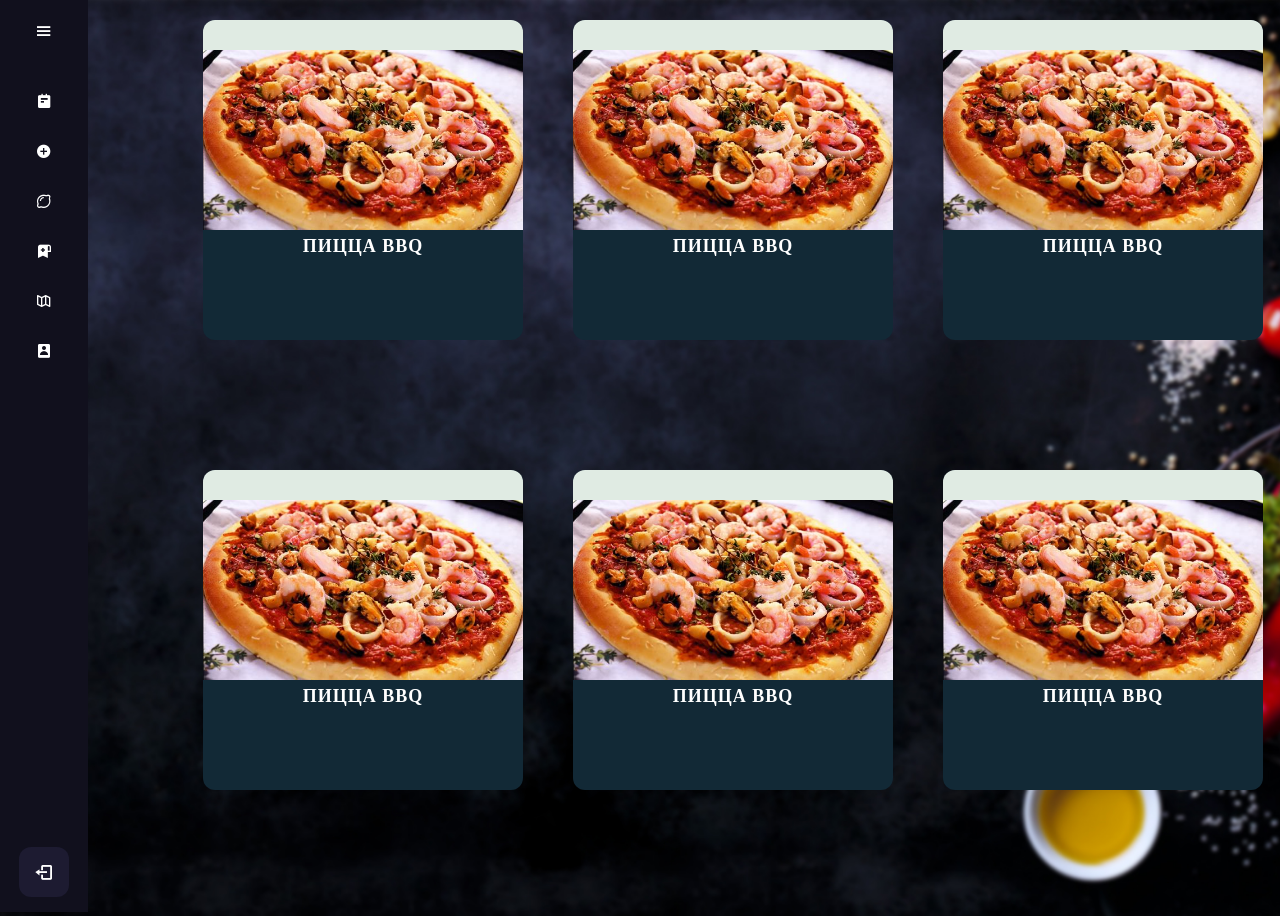
<file: html/index.html>
<!DOCTYPE html>
<html lang="ru">
<head>
    <meta charset="UTF-8">
    <meta http-equiv="X-UA-Compatible" content="IE=edge">
    <meta name="viewport" content="width=device-width, initial-scale=1.0">
    <link rel="stylesheet" href="../css/style.css" type="text/css" />
    <link href='https://unpkg.com/boxicons@2.1.1/css/boxicons.min.css' rel='stylesheet'>
    <title>KUХНЯ</title>
</head>
<body>
    <div class="sidebar">
        <div class="logo_content">
            <div class="logo">
                <i class='bx bxs-bowl-rice'></i>
                <div class="logo_name">KUХНЯ</div>
            </div>
            <i class='bx bx-menu' id="btn"></i>
        </div>
        <ul class="nav_list">
            <li>
                <a href="../html/about.html">
                    <i class='bx bxs-notepad'></i>
                    <span class="links_name">О нас</span>
                </a>
                <span class="tooltip">О нас</span>
            </li>
            <li>
                <a href="../html/add recpis.html">
                    <i class='bx bxs-plus-circle'></i>
                    <span class="links_name">Добавить рецепт</span>
                </a>
                <span class="tooltip">Добавить рецепт</span>
            </li>
            <li class="active">
                <a href="../html/index.html">
                    <i class='bx bx-lemon'></i>
                    <span class="links_name">Рецепты</span>
                </a>
                <span class="tooltip">Рецепты</span>
            </li>
            <li>
                <a href="../html/favorite.html">
                    <i class='bx bxs-bookmark-alt-plus'></i>
                    <span class="links_name">Избранное</span>
                </a>
                <span class="tooltip">Избранное</span>
            </li>
            <li>
                <a href="../html/map.html">
                    <i class='bx bx-map-alt'></i>
                    <span class="links_name">Карта</span>
                </a>
                <span class="tooltip">Карта</span>
            </li>
            <li>
                <a href="../html/accountreg.html">
                    <i class='bx bxs-user-rectangle'></i>
                    <span class="links_name">Аккаунт</span>
                </a>
                <span class="tooltip">Аккаунт</span>
            </li>
        </ul>
        <div class="profile_content">
            <div class="profile">
                <div class="profile_details">
                    <img src="../img/ZRYVZdBwphM.jpg" alt="">
                    <div class="name_job">
                        <div class="name">Петрова Яна</div>
                    </div>
                </div>
                <i class='bx bx-log-out' id="log_out"></i>
            </div>
        </div>
    </div>
    <div class="home_content">
        <div class="text">
            <article class="card">
                <img src="../img/m_00022613.jpg" alt="Пицца BBQ" class="card_img">
                <h2 class="card_name">Пицца BBQ</h2>
                <button class="card_btn">Приготовить</button>
            </article>
        </div>
        <div class="text">
            <article class="card">
                <img src="../img/m_00022613.jpg" alt="Пицца BBQ" class="card_img">
                <h2 class="card_name">Пицца BBQ</h2>
                <button class="card_btn">Приготовить</button>
            </article>
        </div>
        <div class="text">
            <article class="card">
                <img src="../img/m_00022613.jpg" alt="Пицца BBQ" class="card_img">
                <h2 class="card_name">Пицца BBQ</h2>
                <button class="card_btn">Приготовить</button>
            </article>
        </div>
        <div class="text">
            <article class="card">
                <img src="../img/m_00022613.jpg" alt="Пицца BBQ" class="card_img">
                <h2 class="card_name">Пицца BBQ</h2>
                <button class="card_btn">Приготовить</button>
            </article>
        </div>
        <div class="text">
            <article class="card">
                <img src="../img/m_00022613.jpg" alt="Пицца BBQ" class="card_img">
                <h2 class="card_name">Пицца BBQ</h2>
                <button class="card_btn">Приготовить</button>
            </article>
        </div>
        <div class="text">
            <article class="card">
                <img src="../img/m_00022613.jpg" alt="Пицца BBQ" class="card_img">
                <h2 class="card_name">Пицца BBQ</h2>
                <button class="card_btn">Приготовить</button>
            </article>
        </div>
    </div>

    <script>
        let btn = document.querySelector("#btn");
        let sidebar = document.querySelector(".sidebar");

        btn.onclick = function(){
            sidebar.classList.toggle("active");
        }
    </script>

</body>
</html>
</file>
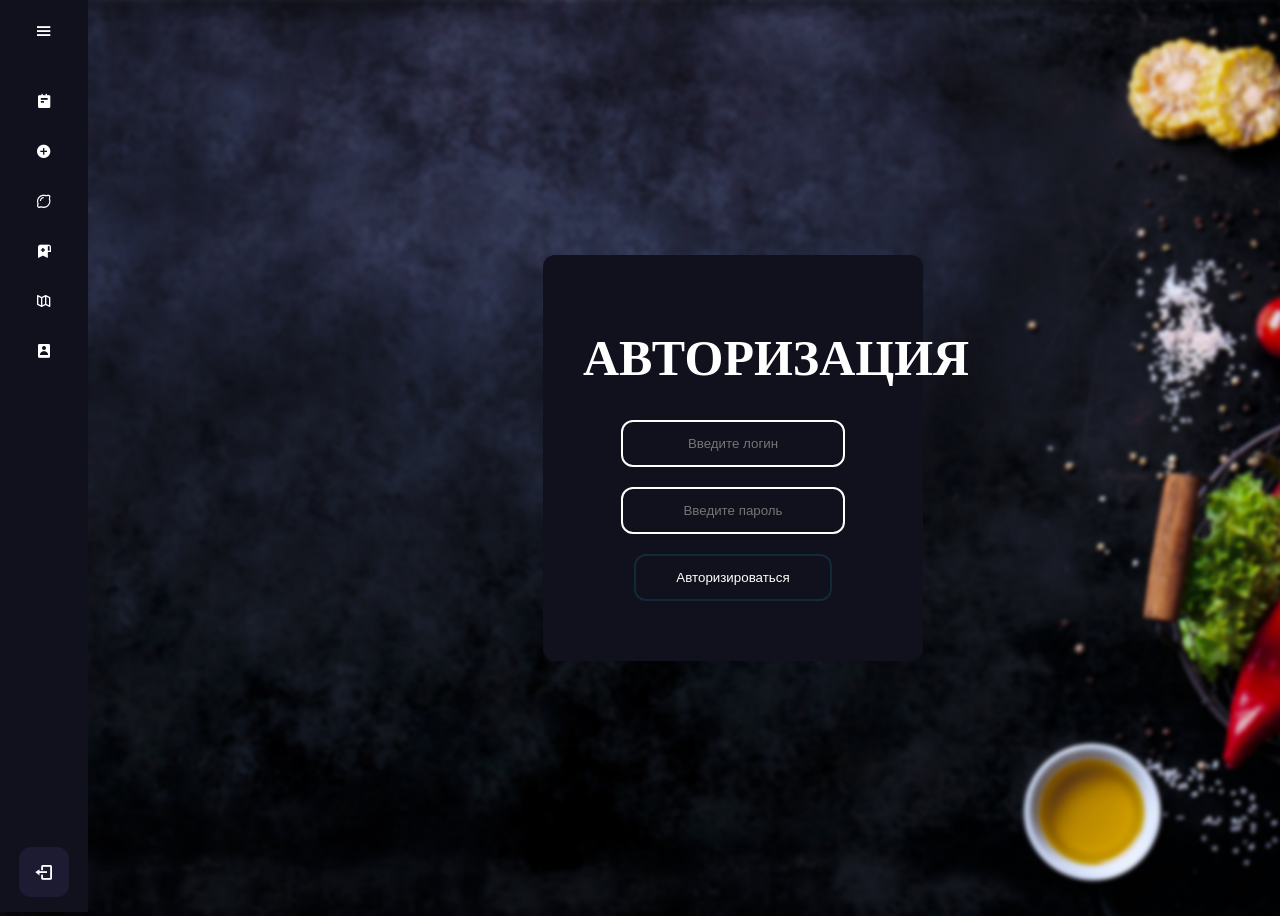
<file: html/account.html>
<!DOCTYPE html>
<html lang="ru">
<head>
    <meta charset="UTF-8">
    <meta http-equiv="X-UA-Compatible" content="IE=edge">
    <meta name="viewport" content="width=device-width, initial-scale=1.0">
    <link rel="stylesheet" href="../css/style.css" type="text/css" />
    <link href='https://unpkg.com/boxicons@2.1.1/css/boxicons.min.css' rel='stylesheet'>
    <title>KUХНЯ</title>
</head>
<body>
    <div class="sidebar">
        <div class="logo_content">
            <div class="logo">
                <i class='bx bxs-bowl-rice'></i>
                <div class="logo_name">KUХНЯ</div>
            </div>
            <i class='bx bx-menu' id="btn"></i>
        </div>
        <ul class="nav_list">
            <li>
                <a href="../html/about.html">
                    <i class='bx bxs-notepad'></i>
                    <span class="links_name">О нас</span>
                </a>
                <span class="tooltip">О нас</span>
            </li>
            <li>
                <a href="../html/add recpis.html">
                    <i class='bx bxs-plus-circle'></i>
                    <span class="links_name">Добавить рецепт</span>
                </a>
                <span class="tooltip">Добавить рецепт</span>
            </li>
            <li>
                <a href="../html/index.html">
                    <i class='bx bx-lemon'></i>
                    <span class="links_name">Рецепты</span>
                </a>
                <span class="tooltip">Рецепты</span>
            </li>
            <li>
                <a href="../html/favorite.html">
                    <i class='bx bxs-bookmark-alt-plus'></i>
                    <span class="links_name">Избранное</span>
                </a>
                <span class="tooltip">Избранное</span>
            </li>
            <li>
                <a href="../html/map.html">
                    <i class='bx bx-map-alt'></i>
                    <span class="links_name">Карта</span>
                </a>
                <span class="tooltip">Карта</span>
            </li>
            <li class="active">
                <a href="../html/account.html">
                    <i class='bx bxs-user-rectangle'></i>
                    <span class="links_name">Аккаунт</span>
                </a>
                <span class="tooltip">Аккаунт</span>
            </li>
        </ul>
        <div class="profile_content">
            <div class="profile">
                <div class="profile_details">
                    <img src="../img/ZRYVZdBwphM.jpg" alt="">
                    <div class="name_job">
                        <div class="name">Петрова Яна</div>
                    </div>
                </div>
                <i class='bx bx-log-out' id="log_out"></i>
            </div>
        </div>
    </div>
    <div class="home_content">
        <div class="text">
            <form action="../html/account.html" class="box" method="post">
                <h1>Авторизация</h1>
                <input type="login" name="" placeholder="Введите логин">
                <input type="password" name="" placeholder="Введите пароль">
                <input type="submit" name="" value="Авторизироваться">
            </form>
        </div>
    </div>

    <script>
        let btn = document.querySelector("#btn");
        let sidebar = document.querySelector(".sidebar");

        btn.onclick = function(){
            sidebar.classList.toggle("active");
        }
    </script>

</body>
</html>
</file>
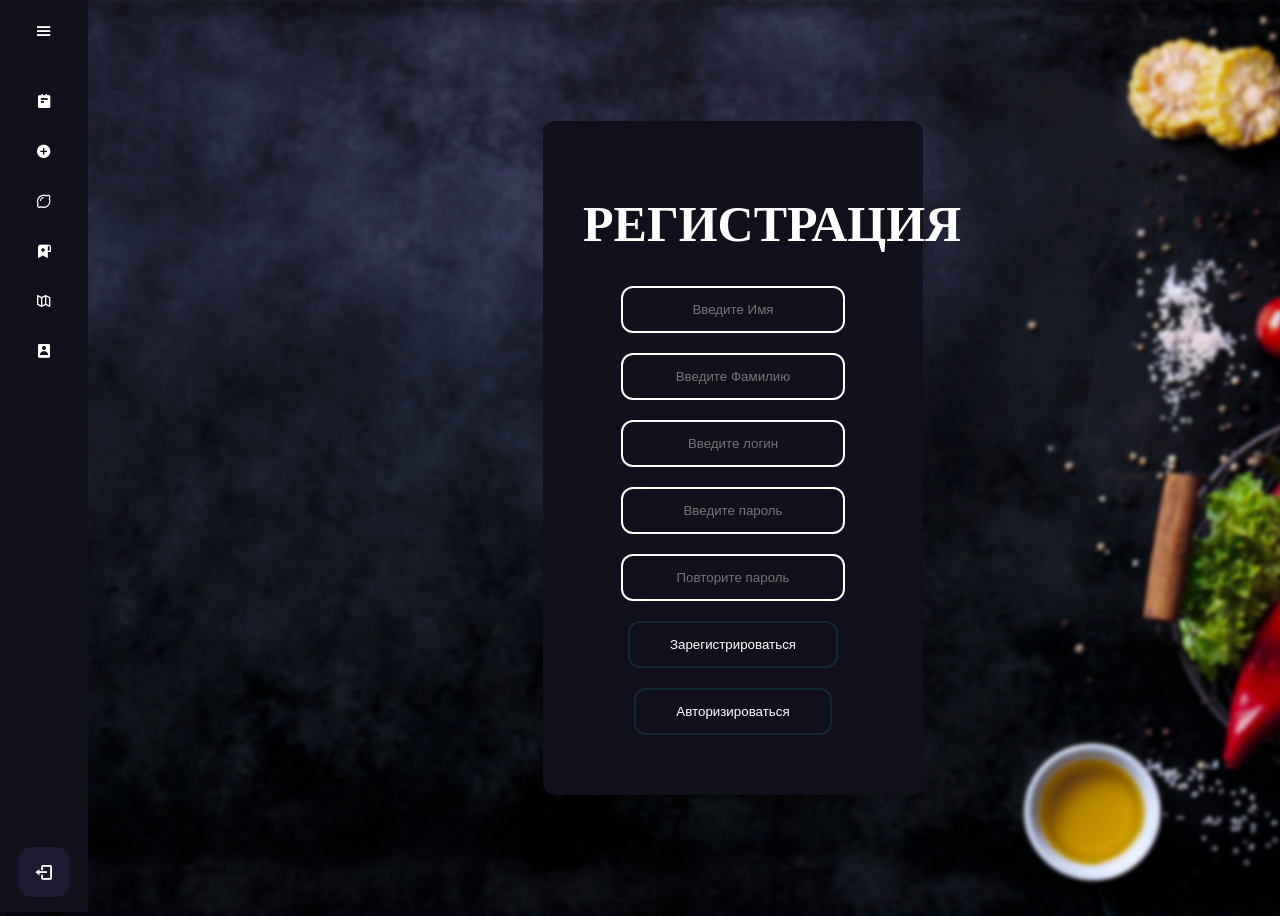
<file: html/accountreg.html>
<!DOCTYPE html>
<html lang="ru">
<head>
    <meta charset="UTF-8">
    <meta http-equiv="X-UA-Compatible" content="IE=edge">
    <meta name="viewport" content="width=device-width, initial-scale=1.0">
    <link rel="stylesheet" href="../css/style.css" type="text/css" />
    <link href='https://unpkg.com/boxicons@2.1.1/css/boxicons.min.css' rel='stylesheet'>
    <title>KUХНЯ</title>
</head>
<body>
    <div class="sidebar">
        <div class="logo_content">
            <div class="logo">
                <i class='bx bxs-bowl-rice'></i>
                <div class="logo_name">KUХНЯ</div>
            </div>
            <i class='bx bx-menu' id="btn"></i>
        </div>
        <ul class="nav_list">
            <li>
                <a href="../html/about.html">
                    <i class='bx bxs-notepad'></i>
                    <span class="links_name">О нас</span>
                </a>
                <span class="tooltip">О нас</span>
            </li>
            <li>
                <a href="../html/add recpis.html">
                    <i class='bx bxs-plus-circle'></i>
                    <span class="links_name">Добавить рецепт</span>
                </a>
                <span class="tooltip">Добавить рецепт</span>
            </li>
            <li>
                <a href="../html/index.html">
                    <i class='bx bx-lemon'></i>
                    <span class="links_name">Рецепты</span>
                </a>
                <span class="tooltip">Рецепты</span>
            </li>
            <li>
                <a href="../html/favorite.html">
                    <i class='bx bxs-bookmark-alt-plus'></i>
                    <span class="links_name">Избранное</span>
                </a>
                <span class="tooltip">Избранное</span>
            </li>
            <li>
                <a href="../html/map.html">
                    <i class='bx bx-map-alt'></i>
                    <span class="links_name">Карта</span>
                </a>
                <span class="tooltip">Карта</span>
            </li>
            <li class="active">
                <a href="../html/accountreg.html">
                    <i class='bx bxs-user-rectangle'></i>
                    <span class="links_name">Аккаунт</span>
                </a>
                <span class="tooltip">Аккаунт</span>
            </li>
        </ul>
        <div class="profile_content">
            <div class="profile">
                <div class="profile_details">
                    <img src="../img/ZRYVZdBwphM.jpg" alt="">
                    <div class="name_job">
                        <div class="name">Петрова Яна</div>
                    </div>
                </div>
                <i class='bx bx-log-out' id="log_out"></i>
            </div>
        </div>
    </div>
    <div class="home_content">
        <div class="text">
            <form action="../html/account.html" class="box" method="post">
                <h1>Регистрация</h1>
                <input type="name" name="" placeholder="Введите Имя">
                <input type="lastname" name="" placeholder="Введите Фамилию">
                <input type="login" name="" placeholder="Введите логин">
                <input type="password" name="" placeholder="Введите пароль">
                <input type="password" name="" placeholder="Повторите пароль">
                <input type="submit" name="" value="Зарегистрироваться">
                <input type="submit" name="" value="Авторизироваться">
                
            </form>
        </div>
    </div>

    <script>
        let btn = document.querySelector("#btn");
        let sidebar = document.querySelector(".sidebar");

        btn.onclick = function(){
            sidebar.classList.toggle("active");
        }
    </script>

</body>
</html>
</file>
<file: css/style.css>
@import url("https://fonts.googleapis.com/css2?family=Bebas+Neue&family=Fira+Sans:wght@300&family=Fjalla+One&family=Staatliches&family=Ubuntu+Mono:wght@400;700&display=swap");

li {
  list-style-type: none;
}

ul {
  margin-left: 0;
  padding-left: 0;
}
body {
  font-family: "Ubuntu Mono";
  position: relative;
  min-height: 100vh;
  width: 100%;
  overflow: hidden;
  background: url(../img/fon.jpg);
  background-repeat: no-repeat;
  background-size: cover;
}

.sidebar {
  position: fixed;
  top: 0;
  left: 0;
  height: 100%;
  width: 60px;
  background: #11101d;
  padding: 6px 14px;
  transition: all 0.5s ease;
}

.sidebar.active {
  width: 240px;
}

.sidebar .logo_content .logo {
  color: #fff;
  display: flex;
  height: 50px;
  width: 100%;
  align-items: center;
  opacity: 0;
  pointer-events: none;
  transform: all 0.5s ease;
}

.sidebar.active .logo_content .logo {
  opacity: 1;
  pointer-events: none;
}

.logo_content .logo i {
  font-size: 28px;
  margin-right: 5px;
}

.logo_content .logo .logo_name {
  font-size: 20px;
  font-weight: 400;
}

.sidebar #btn {
  position: absolute;
  color: #fff;
  left: 50%;
  top: 6px;
  font-size: 20px;
  height: 50px;
  width: 50px;
  text-align: center;
  line-height: 50px;
  transform: translateX(-50%);
}

.sidebar.active #btn {
  left: 90%;
}

.sidebar ul {
  margin-top: 20px;
}

.sidebar ul li {
  position: relative;
  height: 50%;
  width: 100%;
  margin: 0 5px;
  list-style: none;
  line-height: 50px;
}

.sidebar ul li .tooltip {
  position: absolute;
  left: 122px;
  top: 0;
  transform: translate(-50%, -50%);
  border-radius: 6px;
  height: 35px;
  width: 122px;
  background: #fff;
  line-height: 35px;
  text-align: center;
  box-shadow: 0 5px 10px rgba(red, green, blue, 0.2);
  transition: 0s;
  opacity: 0;
  pointer-events: none;
  display: block;
}

.sidebar.active ul li .tooltip {
  display: none;
}

.sidebar ul li:hover .tooltip {
  transition: all 0.5s ease;
  opacity: 1;
  top: 50%;
}

.sidebar ul li a {
  color: #fff;
  display: flex;
  align-items: center;
  text-decoration: none;
  transition: all 0.4s ease;
  border-radius: 12px;
  white-space: nowrap;
}

.sidebar ul li a:hover {
  color: #11101d;
  background: #fff;
}

.sidebar ul li i {
  height: 50px;
  min-width: 50px;
  border-radius: 12px;
  line-height: 50px;
  text-align: center;
}

.sidebar .links_name {
  opacity: 0;
  pointer-events: none;
  transform: all 0.5s ease;
}

.sidebar.active .links_name {
  opacity: 1;
  pointer-events: auto;
}

.sidebar .profile_content {
  position: absolute;
  color: #fff;
  bottom: 0;
  left: 0;
  width: 100%;
}

.sidebar .profile_content .profile {
  position: relative;
  padding: 10px 6px;
  height: 60px;
  background: none;
  transition: all 0.4s ease;
}

.sidebar.active .profile_content .profile {
  background: #1d1b31;
}

.profile_content .profile .profile_details {
  display: flex;
  align-items: center;
  opacity: 0;
  pointer-events: none;
  white-space: nowrap;
}

.sidebar.active .profile .profile_details {
  opacity: 1;
  pointer-events: auto;
}

.profile .profile_details img {
  height: 45px;
  width: 45px;
  object-fit: cover;
  border-radius: 12px;
}

.profile .profile_details .name_job {
  margin-left: 10px;
}

.profile .profile_details .name {
  font-size: 15px;
  font-weight: 400;
}

.profile .profile_details .job {
  font-size: 12px;
  font-weight: 400;
}

.profile #log_out {
  position: absolute;
  left: 50%;
  bottom: 15px;
  transform: translateX(-50%);
  min-width: 50px;
  line-height: 50px;
  font-size: 20px;
  border-radius: 12px;
  text-align: center;
  transition: all 0.4s ease;
  background: #1d1b31;
}

.sidebar.active .profile #log_out {
  left: 88%;
}

.sidebar.active.profile #log_out {
  background: none;
}

.home_content {
  display: flex;
  justify-content: space-around;
  flex-wrap: wrap;
  position: absolute;
  overflow-y: auto;
  height: 100%;
  width: calc(100% - 170px);
  left: 170px;
  transform: all 0.5s ease;
}

.home_content1 {
  display: flex;
  justify-content: space-around;
  flex-direction: row;
  flex-wrap: wrap;
  align-items: center;
  position: absolute;
  overflow-y: auto;
  height: 100%;
  padding-top: 10%;
  scroll-padding-top: 20%;
  width: calc(100% - 170px);
  left: 170px;
  transform: all 0.5s ease;
}
.about {
  display: flex;
  justify-content: center;
  flex-wrap: wrap;
  align-items: flex-start;
  position: absolute;
  overflow-y: auto;
  height: 100%;
  width: calc(100% - 170px);
  left: 170px;
  transform: all 0.5s ease;
}
.typo--title {
  float: left;
  padding-right: 0;
}
.home_content .text {
  font-size: 25px;
  font-weight: 500;
  color: #1d1b31;
  margin: 12px;
}

.sidebar.active ~ .home_content {
  width: calc(100% - 300px);
  left: 300px;
}

.sidebar.active ~ .home_content1 {
  width: calc(100% - 300px);
  left: 300px;
}
.sidebar.active ~ .about {
  width: calc(100% - 300px);
  left: 300px;
}
.card {
  width: 320px;
  height: 320px;
  background-color: #122936;
  color: #fff;
  border-radius: 12px;
  font-weight: 500;
  text-align: center;
  text-transform: uppercase;
  letter-spacing: 1px;
  position: relative;
  overflow: hidden;
}

.card_img {
  margin-top: 30px;
  width: 100%;
  position: relative;
  transition: 0.5s;
}

.card:hover .card_img {
  width: 70%;
}

.card_name {
  font-size: 18px;
  margin: 0 0 10px;
  position: relative;
}

.card_btn {
  border: none;
  cursor: pointer;
  background-color: #1d1b31;
  padding: 15px 30px;
  border-radius: 12px;
  color: inherit;
  text-transform: inherit;
  font-weight: inherit;
  position: relative;
  transition: 0.5s;
  top: 100px;
}
.card_btn1 {
  border: none;
  background-color: #1d1b31;
  padding: 15px 30px;
  border-radius: 12px;
  color: inherit;
  text-transform: inherit;
  font-weight: inherit;
  position: relative;
  transition: 0.5s;
  top: 100px;
}

.card_btn:hover {
  background-color: #11101d;
}

.card:hover .card_btn {
  top: 0;
}

.card:hover .card_btn1 {
  top: 0;
}

/*Фон карточки*/
.card::before {
  content: "";
  display: block;
  width: 100%;
  height: 100%;
  background-color: rgb(224, 235, 227);
  transform: skewY(360deg);
  position: absolute;
  top: -50%;
  transition: 0.5s;
}

.card:hover::before {
  transform: skewY(390deg);
  top: -70%;
}

::-webkit-scrollbar {
  width: 15px;
}

::-webkit-scrollbar-track {
  background: #fff;
  box-shadow: 0 0 2px rgba(0, 0, 0, 0.2) inset;
}

::-webkit-scrollbar-thumb {
  background: #11101d;
  border-radius: 12px border 3px solid #fff;
}

::-webkit-scrollbar-thumb:hover {
  background: #122936;
}

.box {
  width: 300px;
  padding: 40px;
  position: absolute;
  top: 50%;
  left: 50%;
  transform: translate(-50%, -50%);
  background: #11101d;
  text-align: center;
  border-radius: 12px;
}

.box input[type="name"],
.box input[type="lastname"],
.box input[type="login"],
.box input[type="password"],
.box input[type="passwordsec"] {
  border: 0;
  background: none;
  display: block;
  margin: 20px auto;
  text-align: center;
  border: 2px solid #fff;
  padding: 14px 10px;
  width: 200px;
  outline: none;
  color: #fff;
  border-radius: 12px;
  transition: 0.25s;
}

.box h1 {
  color: #fff;
  text-transform: uppercase;
  font-weight: 700;
}

.box input[type="name"]:focus,
.box input[type="lastname"]:focus,
.box input[type="login"]:focus,
.box input[type="password"]:focus,
.box input[type="passwordsec"]:focus {
  width: 280px;
  border-color: #122936;
}

.box input[type="submit"] {
  border: 0;
  background: none;
  display: block;
  margin: 20px auto;
  text-align: center;
  border: 2px solid #122936;
  padding: 14px 40px;
  outline: none;
  color: #fff;
  border-radius: 12px;
  transition: 0.25s;
  cursor: pointer;
}

.box input[type="submit"]:hover {
  background: #122936;
}

.theme {
  position: fixed;
  top: 10px;
  left: 10px;
  padding: 10px;
  background: #fff;
  box-shadow: 0 0 10px rgba(0, 0, 0, 0.2);
  border-radius: 10px;
}

.theme svg {
  cursor: pointer;
}
</file>
